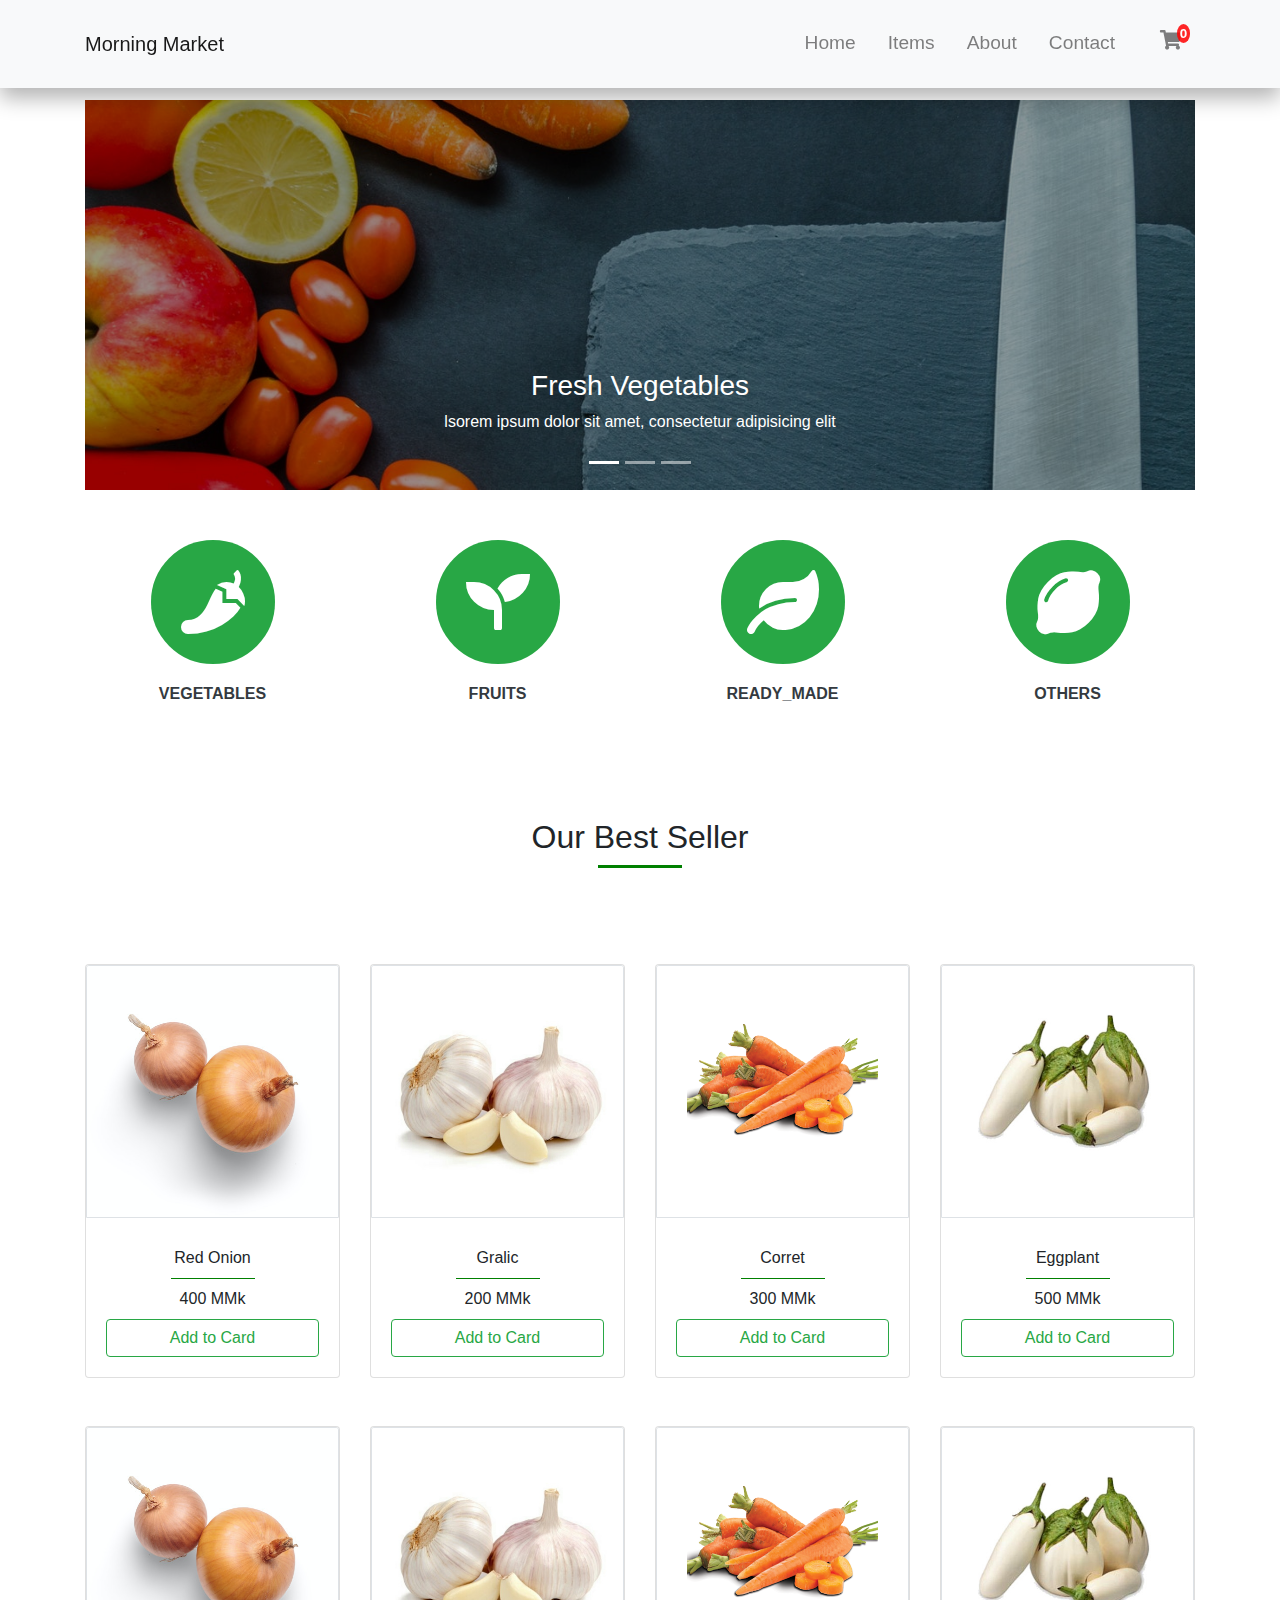
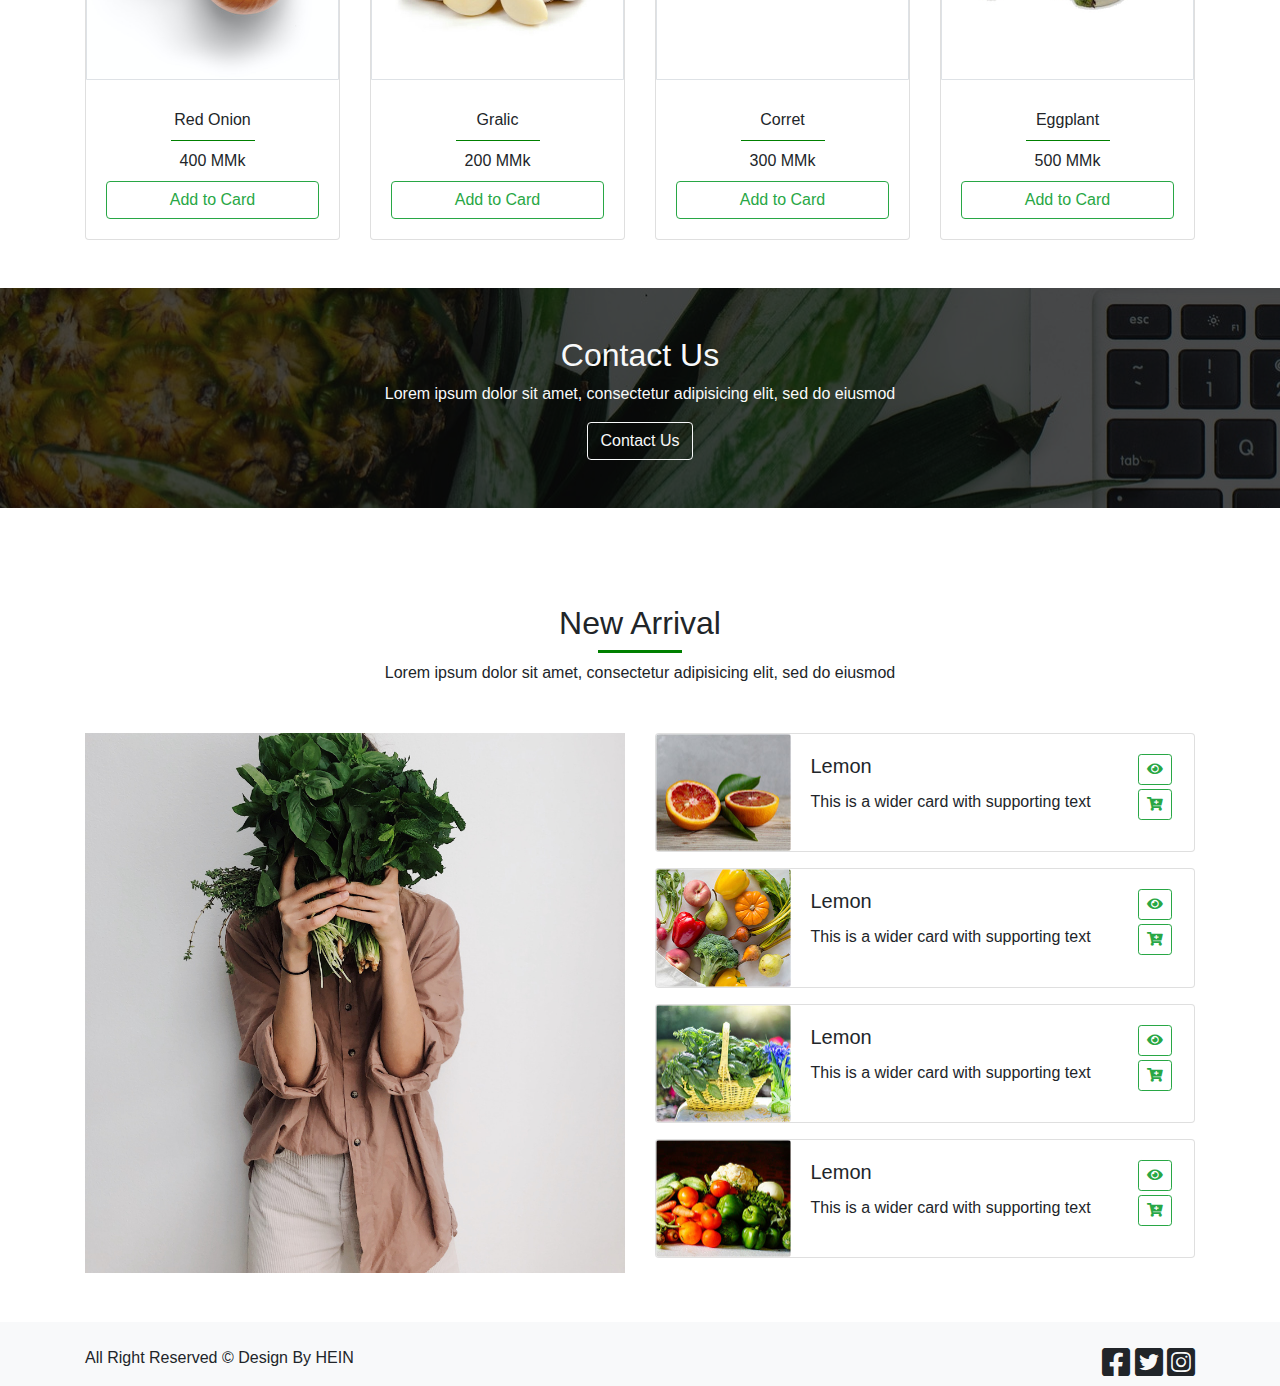
<file: index.html>
<!DOCTYPE html>
<html>
<head>
	<title>Morning Market</title>
	<link rel="stylesheet" type="text/css" href="bootstrap/css/bootstrap.min.css">
	<link rel="stylesheet" type="text/css" href="style.css">
	<link rel="stylesheet" type="text/css" href="fontawesome/css/all.min.css">
</head>
<body>

	<!-- Navigation -->
	<nav class="navbar navbar-expand-md navbar-light bg-light py-4 fixed-top menu">
		<div class="container">
			<a href="" class="navbar-brand">Morning Market</a>
			<button class="navbar-toggler" data-toggle="collapse" data-target="#mynav">
				<span class="navbar-toggler-icon"></span>
			</button>
				<div class="collapse navbar-collapse" id="mynav">
					<ul class="navbar-nav ml-auto">
						<li class="nav-item"><a href="index.html" class="nav-link">Home</a></li>
						<li class="nav-item"><a href="items.html" class="nav-link">Items</a></li>
						<li class="nav-item"><a href="" class="nav-link">About</a></li>
						<li class="nav-item"><a href="" class="nav-link">Contact</a></li>
						<li class="nav-item"><a href="checkout.php" class="nav-link" id="count">
						<span class="p1 fa-stack has-badge" id="item_count" data-count="0">
							<i class="p3 fa fa-shopping-cart fa-stack-1x xfa-inverse"></i>
						</span>
					</a></li>
					</ul>
				</div>
		</div>
	</nav>

	<!-- Carousel -->
	<div class="container container-carousel">
		<div class="carousel slide" id="headerCarousel" data-ride="carousel">
			<ol class="carousel-indicators">
				<li data-target="#headerCarousel" data-slide-to="0" class="active"></li>
				<li data-target="#headerCarousel" data-slide-to="1" class=""></li>
				<li data-target="#headerCarousel" data-slide-to="2" class=""></li>
			</ol>
			<div class="carousel-inner">
				 <div class="carousel-item active">
				 	<img src="images/c1.jpg" class="d-block w-100">
				 	<div class="img-overlay"></div>
				 	<div class="carousel-caption">
				 		<h3>Fresh Vegetables</h3>
				 		<p>lsorem ipsum dolor sit amet, consectetur adipisicing elit</p>
				 	</div>
				 </div>
				 <div class="carousel-item">
				 	<img src="images/c2.jpg" class="d-block w-100">
				 	<div class="img-overlay"></div>
				 	<div class="carousel-caption">
				 		<h3>Fresh Meat</h3>
				 		<p>Lorem ipsum dolor sit amet, consectetur adipisicing elit</p>
				 	</div>
				 </div>
				 <div class="carousel-item">
				 	<img src="images/c3.jpg" class="d-block w-100">
				 	<div class="img-overlay"></div>
				 	<div class="carousel-caption">
				 		<h3>Fresh Fruits</h3>
				 		<p>Lorem ipsum dolor sit amet, consectetur adipisicing elit</p>
				 	</div>
				 </div>
			</div>
			
		</div>
	</div>



	<!-- Categories -->
	<div class="container my-5 d-none d-md-block">
		<div class="row">
			<div class="col-md-3 text-center">
				<a href="" class="text-decoration-none wrapper">
					<span class="fa-stack fa-4x">
                        <i class="fas fa-circle fa-stack-2x text-success"></i>
                        <i class="fas fa-pepper-hot fa-stack-1x fa-inverse"></i>
                    </span>
                    <p class="font-weight-bold text-dark pt-3">VEGETABLES</p>
				</a>
			</div>
			<div class="col-md-3 text-center">
				<a href="" class="text-decoration-none wrapper">
					<span class="fa-stack fa-4x">
                        <i class="fas fa-circle fa-stack-2x text-success"></i>
                        <i class="fas fa-seedling fa-stack-1x fa-inverse"></i>
                    </span>
                    <p class="font-weight-bold text-dark pt-3">FRUITS</p>

				</a>
			</div>
			<div class="col-md-3 text-center">
				<a href="" class="text-decoration-none wrapper">
					<span class="fa-stack fa-4x">
                        <i class="fas fa-circle fa-stack-2x text-success"></i>
                        <i class="fas fa-leaf  fa-stack-1x fa-inverse"></i>
                    </span>
                    <p class="font-weight-bold text-dark pt-3">READY_MADE</p>

				</a>
			</div>
			<div class="col-md-3 text-center">
				<a href="" class="text-decoration-none wrapper">
					<span class="fa-stack fa-4x">
                        <i class="fas fa-circle fa-stack-2x text-success"></i>
                        <i class="fas fa-lemon fa-stack-1x fa-inverse"></i>
                    </span>
                    <p class="font-weight-bold text-dark pt-3">OTHERS</p>

				</a>
			</div>
		</div>
	</div>

	<!-- Best Seller -->
	<div class="container my-5 pt-5">
		<h2 class="text-center">Our Best Seller</h2>
		<hr class="divider my-2"/>
	</div>

	<div class="container my-5">
		<div class="row">
			<div class="col-md-3 pt-5">
				<div class="card">
					<div class="card_img">
						<img src="images/onions.jpg" class="image card-img-top border" alt="...">
						<div class="add_button" data-target="#detailModal" data-toggle="modal">
							<span class="btn fa-stack fa-lg" title="View Detail">
								<i class="fas fa-circle fa-stack-2x"></i>
								<i class="fas fa-eye fa-stack-1x fa-inverse"></i>
							</span>
						</div>
					</div>

					<div class="card-body text-center">
						<p class="my-2">Red Onion</p>
						<hr class="item-divider my-1"/>
						<p class="my-2">400 MMk</p>
						<button class="btn btn-outline-success btn-block">Add to Card</button>

					</div>
				</div>
			</div>
			<div class="col-md-3 pt-5">
				<div class="card">
					<div class="card_img">
						<img src="images/garlic.png" class="image card-img-top border" alt="...">
						<div class="add_button" data-target="#detailModal" data-toggle="modal"> 
							<span class="btn fa-stack fa-lg" title="View Detail">
								<i class="fas fa-circle fa-stack-2x"></i>
								<i class="fas fa-eye fa-stack-1x fa-inverse"></i>
							</span>
						</div>
					</div>

					<div class="card-body text-center">
						<p class="my-2">Gralic</p>
						<hr class="item-divider my-1"/>
						<p class="my-2">200 MMk</p>
						<button class="btn btn-outline-success btn-block">Add to Card</button>

					</div>
				</div>
			</div>
			<div class="col-md-3 pt-5">
				<div class="card">
					<div class="card_img">
						<img src="images/corret.png" class="image card-img-top border" alt="...">
						<div class="add_button" data-target="#detailModal" data-toggle="modal">
							<span class="btn fa-stack fa-lg" title="View Detail">
								<i class="fas fa-circle fa-stack-2x"></i>
								<i class="fas fa-eye fa-stack-1x fa-inverse"></i>
							</span>
						</div>
					</div>
					<div class="card-body text-center">
						<p class="my-2">Corret</p>
						<hr class="item-divider my-1"/>
						<p class="my-2">300 MMk</p>
						<button class="btn btn-outline-success btn-block">Add to Card</button>

					</div>
				</div>
			</div>
			<div class="col-md-3 pt-5">
				<div class="card">
					<div class="card_img">
						<img src="images/eggplant.jpeg" class="image card-img-top border" alt="...">
						<div class="add_button" data-target="#detailModal" data-toggle="modal">
							<span class="btn fa-stack fa-lg" title="View Detail">
								<i class="fas fa-circle fa-stack-2x"></i>
								<i class="fas fa-eye fa-stack-1x fa-inverse"></i>
							</span>
						</div>
					</div>
					<div class="card-body text-center">
						<p class="my-2">Eggplant</p>
						<hr class="item-divider my-1"/>
						<p class="my-2">500 MMk</p>
						<button class="btn btn-outline-success btn-block">Add to Card</button>

					</div>
				</div>
			</div>
			<div class="col-md-3 pt-5">
				<div class="card">
					<div class="card_img">
						<img src="images/onions.jpg" class="image card-img-top border" alt="...">
						<div class="add_button" data-target="#detailModal" data-toggle="modal">
							<span class="btn fa-stack fa-lg" title="View Detail">
								<i class="fas fa-circle fa-stack-2x"></i>
								<i class="fas fa-eye fa-stack-1x fa-inverse"></i>
							</span>
						</div>
					</div>

					<div class="card-body text-center">
						<p class="my-2">Red Onion</p>
						<hr class="item-divider my-1"/>
						<p class="my-2">400 MMk</p>
						<button class="btn btn-outline-success btn-block">Add to Card</button>

					</div>
				</div>
			</div>
			<div class="col-md-3 pt-5">
				<div class="card">
					<div class="card_img">
						<img src="images/garlic.png" class="image card-img-top border" alt="...">
						<div class="add_button" data-target="#detailModal" data-toggle="modal"> 
							<span class="btn fa-stack fa-lg" title="View Detail">
								<i class="fas fa-circle fa-stack-2x"></i>
								<i class="fas fa-eye fa-stack-1x fa-inverse"></i>
							</span>
						</div>
					</div>

					<div class="card-body text-center">
						<p class="my-2">Gralic</p>
						<hr class="item-divider my-1"/>
						<p class="my-2">200 MMk</p>
						<button class="btn btn-outline-success btn-block">Add to Card</button>

					</div>
				</div>
			</div>
			<div class="col-md-3 pt-5">
				<div class="card">
					<div class="card_img">
						<img src="images/corret.png" class="image card-img-top border" alt="...">
						<div class="add_button" data-target="#detailModal" data-toggle="modal">
							<span class="btn fa-stack fa-lg" title="View Detail">
								<i class="fas fa-circle fa-stack-2x"></i>
								<i class="fas fa-eye fa-stack-1x fa-inverse"></i>
							</span>
						</div>
					</div>
					<div class="card-body text-center">
						<p class="my-2">Corret</p>
						<hr class="item-divider my-1"/>
						<p class="my-2">300 MMk</p>
						<button class="btn btn-outline-success btn-block">Add to Card</button>

					</div>
				</div>
			</div>
			<div class="col-md-3 pt-5">
				<div class="card">
					<div class="card_img">
						<img src="images/eggplant.jpeg" class="image card-img-top border" alt="...">
						<div class="add_button" data-target="#detailModal" data-toggle="modal">
							<span class="btn fa-stack fa-lg" title="View Detail">
								<i class="fas fa-circle fa-stack-2x"></i>
								<i class="fas fa-eye fa-stack-1x fa-inverse"></i>
							</span>
						</div>
					</div>
					<div class="card-body text-center">
						<p class="my-2">Eggplant</p>
						<hr class="item-divider my-1"/>
						<p class="my-2">500 MMk</p>
						<button class="btn btn-outline-success btn-block">Add to Card</button>

					</div>
				</div>
			</div>
		</div>
	</div>


	<div class="contact bg-success my-5">
		<div class="container py-5 text-center text-light">
			<h2>Contact Us</h2>
			<p>Lorem ipsum dolor sit amet, consectetur adipisicing elit, sed do eiusmod</p>
			<button class="btn btn-outline-light">Contact Us</button>
		</div>
	</div>

	<!-- New Arrival -->

	<div class="container my-5 pt-5">
		<h2 class="text-center">New Arrival</h2>
		<hr class="divider my-2"/>
		<p class="text-center">Lorem ipsum dolor sit amet, consectetur adipisicing elit, sed do eiusmod
		</p>
	</div>
	<div class="container">
		<div class="row">
			<div class="col-md-6">
				<img src="images/new_arriavle.jpg" class="img-fluid">
			</div>
			<div class="col-md-6">
				<div class="card mb-3 text-decoration-none new_arrival">
					<div class="row no-gutters">
						<div class="col-md-3">
							<img src="images/1.jpg" class="card-img" alt="...">
						</div>
						<div class="col-md-9 item_des">
							<div class="card-body">
								<div class="row">
									<div class="col-md-10 item-name">
										<h5 class="card-title">Lemon</h5>
										<p class="card-text">This is a wider card with supporting text </p>
									</div>
									<div class="col-md-2">
										<button class="btn btn-outline-success btn-sm"><i class="fas fa-eye" data-target="#detailModal" data-toggle="modal"></i></button>

										<button class="btn btn-outline-success btn-sm mt-1"><i class="fas fa-cart-plus"></i></button>
									</div>
								</div>
								
								
								
							</div>
						</div>
					</div>
				</div>
				<div class="card mb-3 text-decoration-none new_arrival">
					<div class="row no-gutters">
						<div class="col-md-3">
							<img src="images/2.jpg" class="card-img" alt="...">
						</div>
						<div class="col-md-9 item_des">
							<div class="card-body">
								<div class="row">
									<div class="col-md-10 item-name">
										<h5 class="card-title">Lemon</h5>
										<p class="card-text">This is a wider card with supporting text </p>
									</div>
									<div class="col-md-2">
										<button class="btn btn-outline-success btn-sm" data-target="#detailModal" data-toggle="modal"><i class="fas fa-eye"></i></button>

										<button class="btn btn-outline-success btn-sm mt-1"><i class="fas fa-cart-plus"></i></button>
									</div>
								</div>
							</div>
						</div>
					</div>
				</div>
				<div class="card mb-3 text-decoration-none new_arrival">
					<div class="row no-gutters">
						<div class="col-md-3">
							<img src="images/3.jpg" class="card-img" alt="...">
						</div>
						<div class="col-md-9 item_des">
							<div class="card-body">
								<div class="row">
									<div class="col-md-10 item-name">
										<h5 class="card-title">Lemon</h5>
										<p class="card-text">This is a wider card with supporting text </p>
									</div>
									<div class="col-md-2">
										<button class="btn btn-outline-success btn-sm"><i class="fas fa-eye" data-target="#detailModal" data-toggle="modal"></i></button>

										<button class="btn btn-outline-success btn-sm mt-1"><i class="fas fa-cart-plus"></i></button>
									</div>
								</div>
							</div>
						</div>
					</div>
				</div>
				<div class="card mb-3 text-decoration-none new_arrival">
					<div class="row no-gutters">
						<div class="col-md-3">
							<img src="images/4.jpg" class="card-img" alt="...">
						</div>
						<div class="col-md-9 item_des">
							<div class="card-body">
								<div class="row">
									<div class="col-md-10 item-name">
										<h5 class="card-title">Lemon</h5>
										<p class="card-text">This is a wider card with supporting text </p>
									</div>
									<div class="col-md-2">
										<button class="btn btn-outline-success btn-sm"><i class="fas fa-eye" data-target="#detailModal" data-toggle="modal"></i></button>

										<button class="btn btn-outline-success btn-sm mt-1"><i class="fas fa-cart-plus"></i></button>
									</div>
								</div>
							</div>
						</div>
					</div>
				</div>
			</div>

		</div>
	</div>

	<!-- Footer -->
	<footer class="bg-light pt-4 mt-5">
		<div class="container">
			<div class="row">
				<div class="col-md-6 text-left">
					<p>All Right Reserved &copy; Design By HEIN</p>
				</div>
				<div class="col-md-6 text-right">
					<i class="fab fa-facebook-square fa-2x"></i>
					<i class="fab fa-twitter-square fa-2x"></i>
					<i class="fab fa-instagram-square fa-2x"></i>
				</div>
			</div>
		</div>
	</footer>


<!-- Detail Modal -->
<div class="modal fade" id="detailModal">
	<div class="modal-dialog modal-lg">
		<div class="modal-content">
			<div class="modal-header">
				<h3>Item Detail</h3>
				<button class="close" data-dismiss="modal">
					<span>&times;</span>
				</button>
			</div>
			<div class="modal-body">
				<div class="container">
					<div class="row">
						<div class="col-md-6">
							<img src="images/corret.png" class="img-fluid">
						</div>
						<div class="col-md-6">
							<h4>Item Infomations</h4>
							<p>Item Name: Carrot</p>
							<p>Item Price: 250 MMk</p>
							<p>Category: Vegetables</p>
							<div class="form-group">
								<label for="qty">Qty</label>
								<input type="number" name="" id="qty" class="form-control w-50">
							</div>
							<button class="btn btn-outline-success">Buy Now</button>
							<button class="btn btn-outline-success">Add To Cart</button>

						</div>
					</div>
				</div>
			</div>

			<div class="modal-footer">
				<button class="btn btn-outline-secondary" data-dismiss="modal">Close</button>
			</div>

		</div>
	</div>
</div>

	

<script type="text/javascript" src="bootstrap/js/jquery.min.js"></script>
<script type="text/javascript" src="bootstrap/js/bootstrap.bundle.min.js"></script>
</body>
</html>
</file>
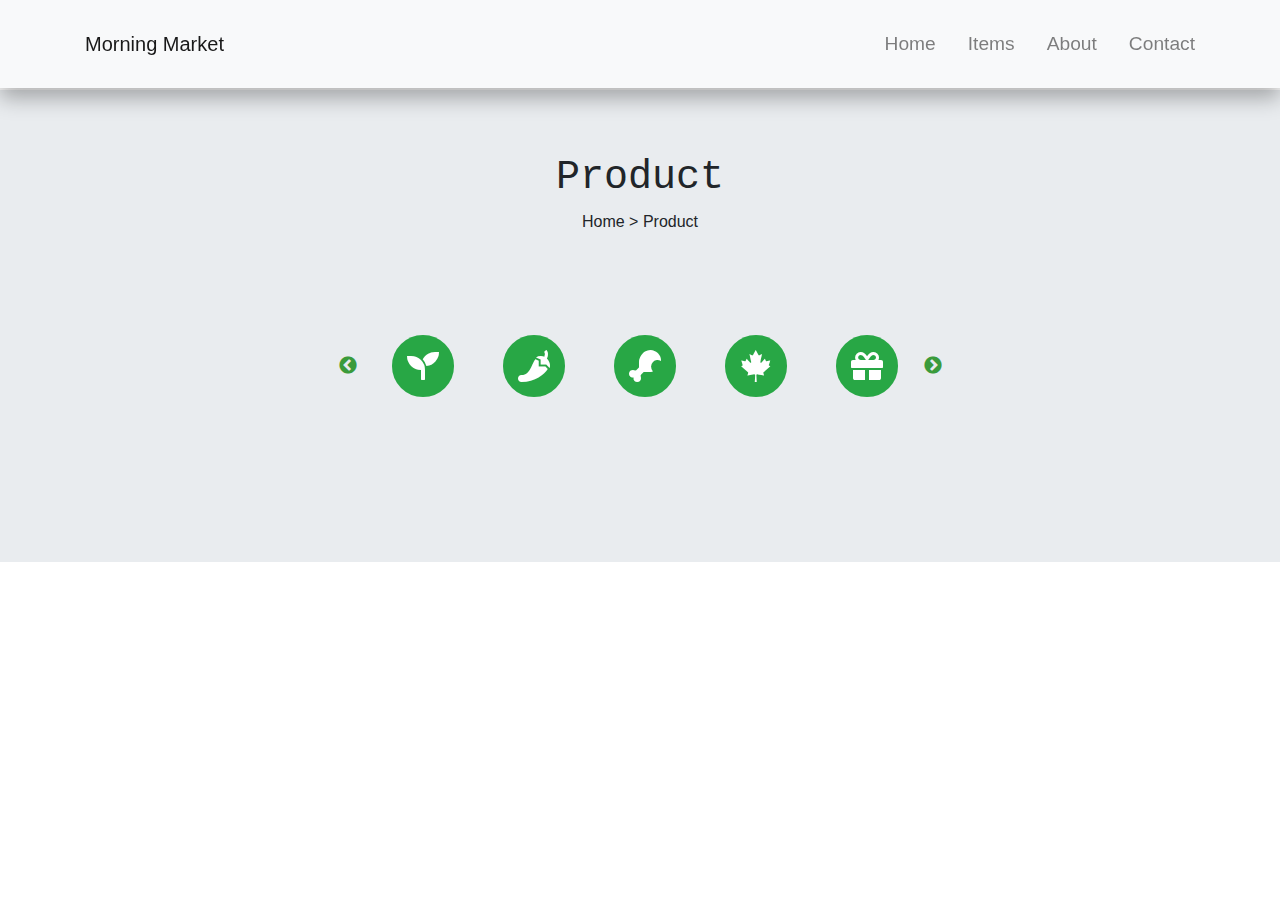
<file: items.html>
<!DOCTYPE html>
<html>
<head>
	<title>Morning Market</title>
  	<meta charset="UTF-8">

	<link rel="stylesheet" type="text/css" href="bootstrap/css/bootstrap.min.css">
	<link rel="stylesheet" type="text/css" href="style.css">
	<link rel="stylesheet" type="text/css" href="fontawesome/css/all.min.css">
	<link rel="stylesheet" type="text/css" href="slick-master/slick/slick.css">
	<link rel="stylesheet" type="text/css" href="slick-master/slick/slick-theme.css">

	<style>
		.slider {
        width: 50%;
        margin: 100px auto;
	    }

	    .slick-slide {
	      margin: 0px 20px;
	    }

	    .slick-prev:before,
	    .slick-next:before {
	      color: green;
	    }


	    .slick-slide {
	      transition: all ease-in-out .3s;
	      opacity: .2;
	    }
	    
	    .slick-active {
	      opacity: 1;
	    }

	   
	</style>
	
</head>
<body>
	<!-- Navigation -->
	<nav class="navbar navbar-expand-md navbar-light bg-light py-4 fixed-top menu">
		<div class="container">
			<a href="" class="navbar-brand">Morning Market</a>
				<div class="collapse navbar-collapse" id="mynav">
					<ul class="navbar-nav ml-auto">
						<li class="nav-item"><a href="index.html" class="nav-link">Home</a></li>
						<li class="nav-item"><a href="items.html" class="nav-link">Items</a></li>
						<li class="nav-item"><a href="" class="nav-link">About</a></li>
						<li class="nav-item"><a href="" class="nav-link">Contact</a></li>
					</ul>
				</div>
		</div>
	</nav>

	<!-- Banner -->
	<div class="jumbotron jumbotron-fluid mt-90">
		<div class="container text-center">
			<h1 class="text-monospace">Product</h1>
			<p>Home > Product</p>
				<div class="center slider">

					<div class="text-center">
						<a href="" class="text-success text-decoration-none wrapper" title="VEGETABLES">
							<span class="fa-stack fa-2x">
								<i class="fas fa-circle fa-stack-2x"></i>
								<i class="fas fa-seedling fa-stack-1x fa-inverse"></i>
							</span>
							
						</a>
					</div>
				    <div class="text-center">
						<a href="" class="text-success text-decoration-none wrapper" title="FRUITS">
							<span class="fa-stack fa-2x">
								<i class="fas fa-circle fa-stack-2x"></i>
								<i class="fas fa-pepper-hot fa-stack-1x fa-inverse"></i>
							</span>
							
						</a>
					</div>
					<div class="text-center">
						<a href="" class="text-success text-decoration-none wrapper" title="READY_MADE">
							<span class="fa-stack fa-2x">
								<i class="fas fa-circle fa-stack-2x"></i>
								<i class="fas fa-drumstick-bite fa-stack-1x fa-inverse"></i>
							</span>
							
						</a>
					</div>
					<div class="text-center">
						<a href="" class="text-success text-decoration-none wrapper" title="OTHERS">
							<span class="fa-stack fa-2x">
								<i class="fas fa-circle fa-stack-2x"></i>
								<i class="fab fa-canadian-maple-leaf fa-stack-1x fa-inverse"></i>
							</span>
							
						</a>
					</div>
					<div class="text-center">
						<a href="" class="text-success text-decoration-none wrapper">
							<span class="fa-stack fa-2x">
								<i class="fas fa-circle fa-stack-2x"></i>
								<i class="fas fa-gift fa-stack-1x fa-inverse"></i>
							</span>
							
						</a>
					</div>
					<div class="text-center">
						<a href="" class="text-success text-decoration-none wrapper">
							<span class="fa-stack fa-2x">
								<i class="fas fa-circle fa-stack-2x"></i>
								<i class="fas fa-ellipsis-h fa-stack-1x fa-inverse"></i>
							</span>
							
						</a>
					</div>
		        </div>
		</div>
	</div>


	<section class="center slider">
			    
	</section>





<script type="text/javascript" src="bootstrap/js/jquery.min.js"></script>
<script type="text/javascript" src="bootstrap/js/bootstrap.bundle.min.js"></script>
<script type="text/javascript" src="slick-master/slick/slick.js"></script>
<script type="text/javascript">
	$(document).ready(function(){
		$('.center').slick({
			dots: false,
			slidesToShow: 5,
			slidesToScroll: 1,
			touchMove: false,
			responsive: [
		    {
		      breakpoint: 1024,
		      settings: {
		        slidesToShow: 3,
		        slidesToScroll: 3,
		        infinite: true,
		        dots: true
		      }
		    },
		    {
		      breakpoint: 600,
		      settings: {
		        slidesToShow: 2,
		        slidesToScroll: 2
		      }
		    },
		    {
		      breakpoint: 480,
		      settings: {
		        slidesToShow: 1,
		        slidesToScroll: 1
		      }
		    }
		  ]
		});

	})
</script>

</body>
</html>
</file>
<file: style.css>
/*Navigation*/
.menu{
    background-color: #f8f9fa;
    box-shadow: 0 10px 20px rgba(0,0,0,.3);  
  }

.menu .navbar-nav .nav-item .nav-link {
  padding: 0 1rem;
  font-size: 1.2rem;
}
.menu .navbar-nav .nav-item .nav-link:hover {
  color: green;
}
.menu .navbar-nav .nav-item:last-child .nav-link {
  padding-right: 0;
}



/*Carousel*/
.container-carousel{
	margin-top: 100px;
}

div.img-overlay{
  position: absolute;
  top: 0;
  left: 0;
  width: 100%;
  height: 100%;
  background: rgba(0,0,0,0.4);
}

/*Categories*/
.wrapper:hover .fa-stack{
    color: red;
    transition: 0.9s;
    transform: rotate(360deg);
}

/*Divider*/
hr.divider {
  max-width: 5.25rem;
  border-width: 0.2rem;
  border-color: green;
}

hr.item-divider {
  max-width: 5.25rem;
  border-width: 0.1rem;
  border-color: green;
}

/*Items Hover*/
.card_img {
  position: relative;
}

.add_button {
  transition: .5s ease;
  opacity: 0;
  position: absolute;
  /*top: 50%;*/
  left: 50%;
  bottom: 0;
  transform: translate(-50%, -50%);
  text-align: center;
}

.card_img:hover .image {
  opacity: 0.3;
}

.card_img:hover .add_button {
  opacity: 1;
}

.add_button:hover .fa-stack{
    color: green;
    transition: 0.1s;
    font-size: 1.5rem;
}


/*New Arrival*/
.new_arrival{
  cursor: pointer;
}

.product-list-icon{
  transform: scaleX(0);
  transition: 0.3s;
}

.new_arrival:hover .product-list-icon{
  transform: scaleX(1);
}

.icon:hover{
  color: #21ff00;
}


/*Contact in home page*/
.contact{
  background-image: url(images/bg.jpg);
  position: relative;
  z-index: 1;
}
.contact::before{
  background: #000000;
  content: "";
  top: 0;
  left: 0;
  width: 100%;
  height: 100%;
  position: absolute;
  z-index: -1;
  opacity: 0.7;
}


/*Item.html*/

/*Jumbotrom*/

.mt-90{
  margin-top: 90px;
}


#count .p1[data-count]:after{
  position:absolute;
  right:10%;
  top:8%;
  content: attr(data-count);
  font-size:70%;
  padding:.2em;
  border-radius:50%;
  line-height:1em;
  color: white;
  background:rgba(255,0,0,.85);
  text-align:center;
  min-width: 1em;
  font-weight:bold;
}

@media only screen and (min-width: 768px) {

  #count{
    font-size: 1.2rem;
    margin-top: -0.5rem;
  }

}
</file>
